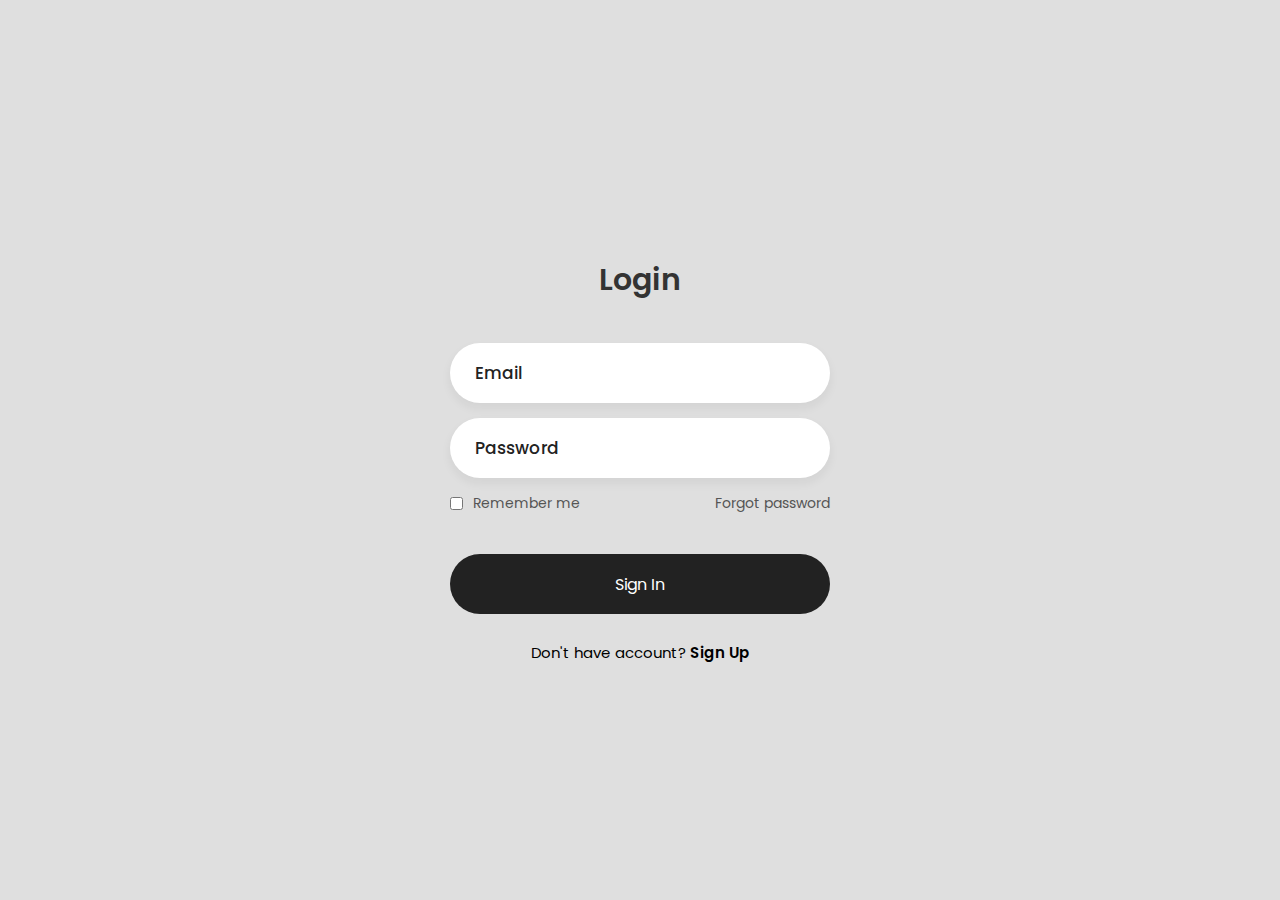
<file: newhtml.html>
<!DOCTYPE html>
<!--
Click nbfs://nbhost/SystemFileSystem/Templates/Licenses/license-default.txt to change this license
Click nbfs://nbhost/SystemFileSystem/Templates/ClientSide/html.html to edit this template
-->
<!DOCTYPE html>
<html lang="en">
<head>
    <meta charset="UTF-8">
    <meta http-equiv="X-UA-Compatible" content="IE=edge">
    <meta name="viewport" content="width=device-width, initial-scale=1.0">
    <link rel="stylesheet" href="newcss.css">
    <title>Login | Ludiflex</title>
</head>
<body>
    <div class="login-box">
        <div class="login-header">
            <header>Login</header>
        </div>
        <div class="input-box">
            <input type="text" class="input-field" placeholder="Email" autocomplete="off" required>
        </div>
        <div class="input-box">
            <input type="password" class="input-field" placeholder="Password" autocomplete="off" required>
        </div>
        <div class="forgot">
            <section>
                <input type="checkbox" id="check">
                <label for="check">Remember me</label>
            </section>
            <section>
                <a href="#">Forgot password</a>
            </section>
        </div>
        <div class="input-submit">
            <button class="submit-btn" id="submit"></button>
            <label for="submit">Sign In</label>
        </div>
        <div class="sign-up-link">
            <p>Don't have account? <a href="#">Sign Up</a></p>
        </div>
    </div>
</body>
</html>
</file>
<file: newcss.css>
/*
Click nbfs://nbhost/SystemFileSystem/Templates/Licenses/license-default.txt to change this license
Click nbfs://nbhost/SystemFileSystem/Templates/ClientSide/css.css to edit this template
*/
/* 
    Created on : Aug 7, 2025, 5:24:36 PM
    Author     : tvman
*/

@import url('https://fonts.googleapis.com/css2?family=Poppins:wght@400;500&display=swap');

*{
    margin: 0;
    padding: 0;
    box-sizing: border-box;
    font-family: 'Poppins',sans-serif;
}
body{
    display: flex;
    justify-content: center;
    align-items: center;
    min-height: 100vh;
    background: #dfdfdf;
}
.login-box{
    display: flex;
    justify-content: center;
    flex-direction: column;
    width: 440px;
    height: 480px;
    padding: 30px;
}
.login-header{
    text-align: center;
    margin: 20px 0 40px 0;
}
.login-header header{
    color: #333;
    font-size: 30px;
    font-weight: 600;
}
.input-box .input-field{
    width: 100%;
    height: 60px;
    font-size: 17px;
    padding: 0 25px;
    margin-bottom: 15px;
    border-radius: 30px;
    border: none;
    box-shadow: 0px 5px 10px 1px rgba(0,0,0, 0.05);
    outline: none;
    transition: .3s;
}
::placeholder{
    font-weight: 500;
    color: #222;
}
.input-field:focus{
    width: 105%;
}
.forgot{
    display: flex;
    justify-content: space-between;
    margin-bottom: 40px;
}
section{
    display: flex;
    align-items: center;
    font-size: 14px;
    color: #555;
}
#check{
    margin-right: 10px;
}
a{
    text-decoration: none;
}
a:hover{
    text-decoration: underline;
}
section a{
    color: #555;
}
.input-submit{
    position: relative;
}
.submit-btn{
    width: 100%;
    height: 60px;
    background: #222;
    border: none;
    border-radius: 30px;
    cursor: pointer;
    transition: .3s;
}
.input-submit label{
    position: absolute;
    top: 45%;
    left: 50%;
    color: #fff;
    -webkit-transform: translate(-50%, -50%);
    -ms-transform: translate(-50%, -50%);
    transform: translate(-50%, -50%);
    cursor: pointer;
}
.submit-btn:hover{
    background: #000;
    transform: scale(1.05,1);
}
.sign-up-link{
    text-align: center;
    font-size: 15px;
    margin-top: 20px;
}
.sign-up-link a{
    color: #000;
    font-weight: 600;
}
</file>
